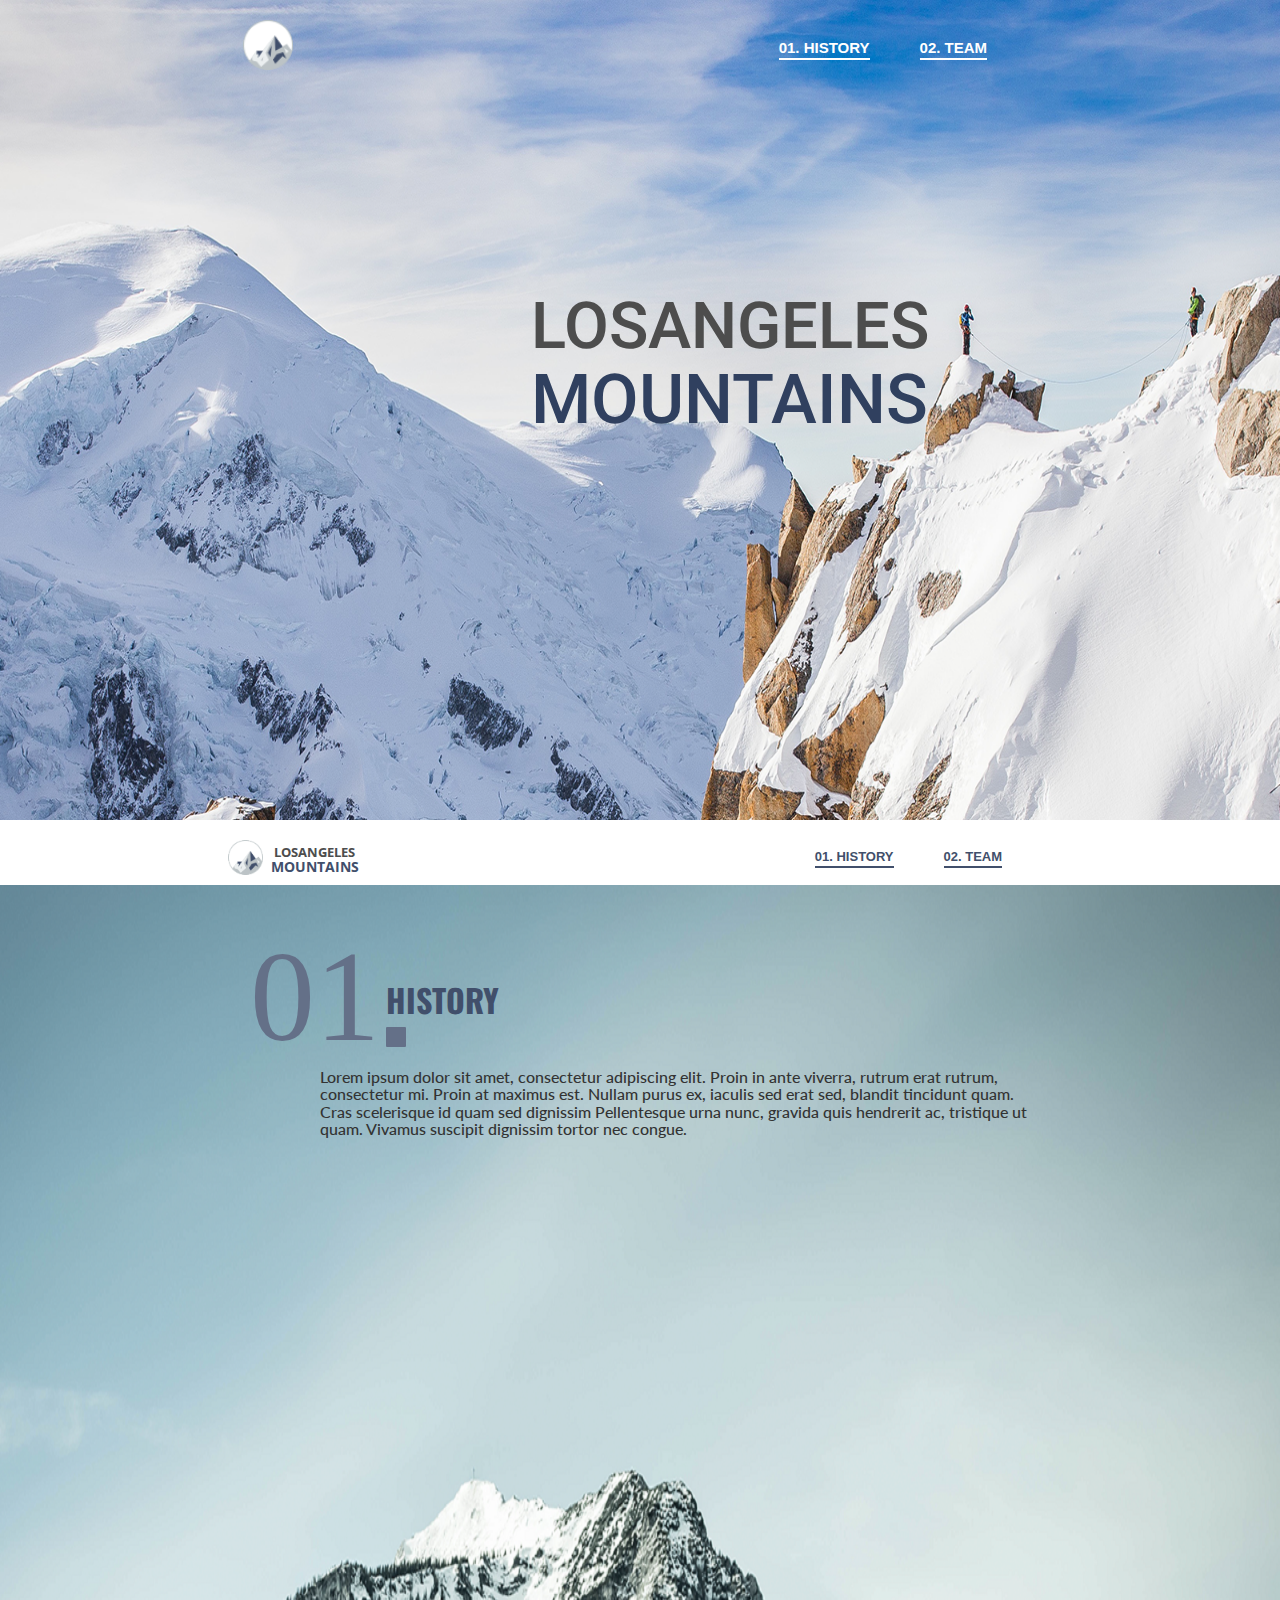
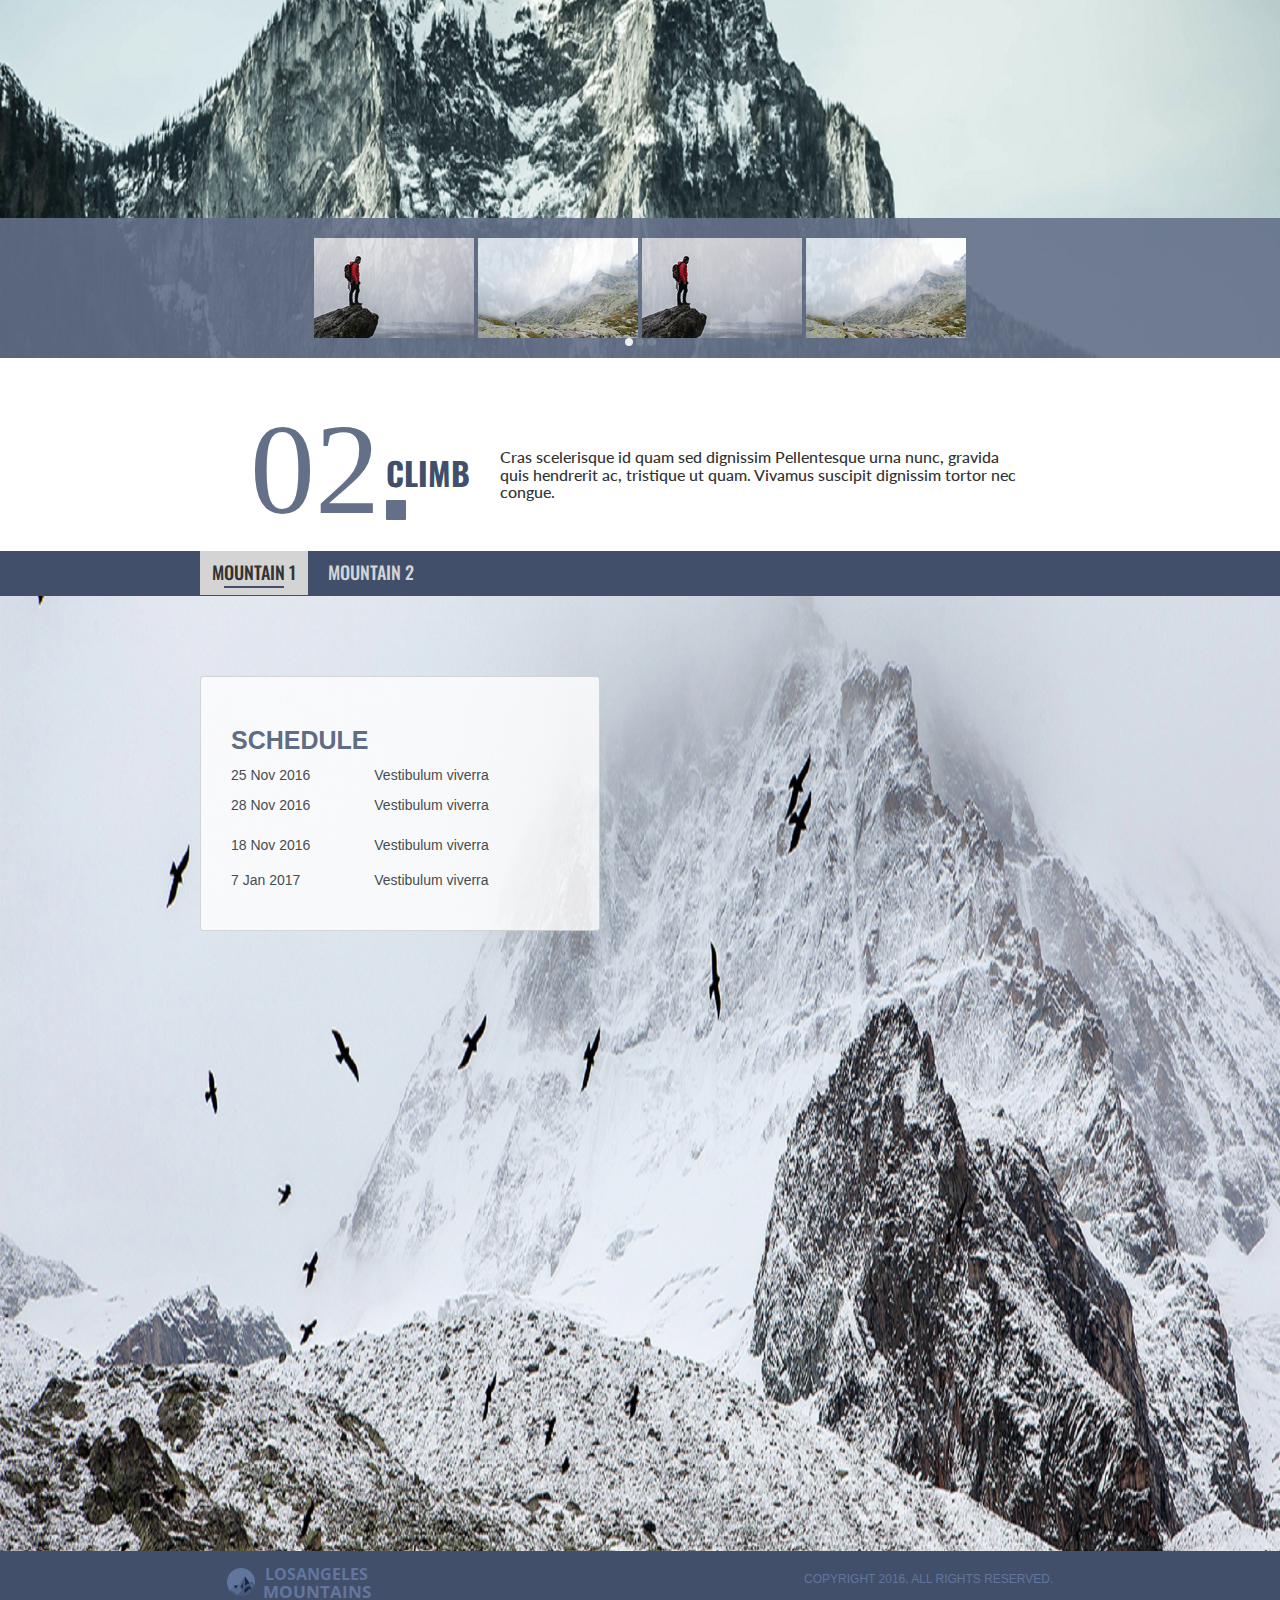
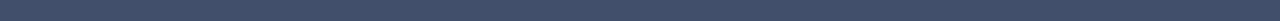
<file: index.html>
<!DOCTYPE html>
<html>
<head>
  
  <link rel="stylesheet" type="text/css" href="index.css">
  <link rel="stylesheet" href="https://cdn.jsdelivr.net/npm/bootstrap@5.0.0/dist/css/bootstrap.min.css">
  <link href="https://fonts.googleapis.com/css?family=Oswald" rel="stylesheet">
  <link href="https://fonts.googleapis.com/css?family=Abel|Abril+Fatface|Acme|Alegreya|Alegreya+Sans|Anton|Archivo|Archivo+Black|Archivo+Narrow|Arimo|Arvo|Asap|Asap+Condensed|Bebas|Bitter|Bowlby+One+SC|Bree+Serif|Cabin|Cairo|Catamaran|Crete+Round|Crimson+Text|Cuprum|Dancing+Script|Dosis|Droid+Sans|Droid+Serif|EB+Garamond|Exo|Exo+2|Faustina|Fira+Sans|Fjalla+One|Francois+One|Gloria+Hallelujah|Hind|Inconsolata|Indie+Flower|Josefin+Sans|Julee|Karla|Lato|Libre+Baskerville|Libre+Franklin|Lobster|Lora|Mada|Manuale|Maven+Pro|Merriweather|Merriweather+Sans|Montserrat|Montserrat+Subrayada|Mukta+Vaani|Muli|Noto+Sans|Noto+Serif|Nunito|Open+Sans|Open+Sans+Condensed:300|Oswald|Oxygen|PT+Sans|PT+Sans+Caption|PT+Sans+Narrow|PT+Serif|Pacifico|Passion+One|Pathway+Gothic+One|Play|Playfair+Display|Poppins|Questrial|Quicksand|Raleway|Roboto|Roboto+Condensed|Roboto+Mono|Roboto+Slab|Ropa+Sans|Rubik|Saira|Saira+Condensed|Saira+Extra+Condensed|Saira+Semi+Condensed|Sedgwick+Ave|Sedgwick+Ave+Display|Shadows+Into+Light|Signika|Slabo+27px|Source+Code+Pro|Source+Sans+Pro|Spectral|Titillium+Web|Ubuntu|Ubuntu+Condensed|Varela+Round|Vollkorn|Work+Sans|Yanone+Kaffeesatz|Zilla+Slab|Zilla+Slab+Highlight" rel="stylesheet">
  <link rel="stylesheet" href="https://maxcdn.bootstrapcdn.com/bootstrap/3.4.1/css/bootstrap.min.css">
  <script src="https://ajax.googleapis.com/ajax/libs/jquery/3.6.4/jquery.min.js"></script>
  <script src="https://maxcdn.bootstrapcdn.com/bootstrap/3.4.1/js/bootstrap.min.js"></script>
 </head>
<body>
    <section class="section1 d-flex flex-column ">
        <nav class="d-flex flex-row justify-content-around" >
            <img src="images/logo.png" alt="logo" class="logo"/>
            <div class="d-flex flex-row justify-content-around">
                <h1 class="navItem " >01. HISTORY</h1>
                <h1 class="navItem">02. TEAM</h1>
            </div>
           
        </nav>
        <div  class="mainContain d-flex flex-row justify-content-center">
          <h1 class="mainHeading" >LOSANGELES <br>
          <span class="mainHeading1" >MOUNTAINS</span></h1>
      </div>
      
    </section>
    <section class="section2">
        <div class="d-flex flex-row justify-content-around">
            <div class="d-flex flex-row justify-content-start">
                <img src="images/logo.png" alt="logo" class="logo1" />
                <div class="containerHeading">
                    <h1 style="color:#4d4d4d ;font-size:13px;" class="content2">LOSANGELES <br>
                    <span style="color: #414f6b ;font-size:14px;">MOUNTAINS</span></h1>
                </div>
            </div>

            <div class="d-flex flex-row mb-3">
                <h1 class="navItem1" >01. HISTORY</h1>
                <h1 class="navItem1">02. TEAM</h1>
            </div>
           
        </div>
    </section>

    <section class="section3">

      <div class="d-flex flex-row justify-content-center" style="margin-left: 250px;margin-right:250px ;">
        <div class="d-flex flex-column justify-content-around">
            <div class="d-flex flex-row">
              <h1 class="rollNum mr-2">01</h1>
            <div class="d-flex flex-column contentList">
              <h1 class="rolNumText">HISTORY</h1>
              <div class="square-shape"></div>
            </div>
          </div>
        <div style="margin-top:-30px; margin-left: 70px;">
            <h1 class="section3Content">Lorem ipsum dolor sit amet, consectetur adipiscing elit. Proin in ante viverra, rutrum erat rutrum, consectetur mi. Proin at maximus est. Nullam purus ex, iaculis sed erat sed, blandit tincidunt quam. Cras scelerisque id quam sed dignissim Pellentesque urna nunc, gravida quis hendrerit ac, tristique ut quam. Vivamus suscipit dignissim tortor nec congue. </h1>
        </div>
       </div>
      
       </div>

    <!-- carousel part-->
    <div class="carouselContainer">
      <div id="myCarousel" class="carousel slide" data-ride="carousel">
        <!-- Indicators -->
        <ol class="carousel-indicators ">
          <li data-target="#myCarousel" data-slide-to="0" class="active"></li>
          <li data-target="#myCarousel" data-slide-to="1"></li>
          <li data-target="#myCarousel" data-slide-to="2"></li>
        </ol>
    
        <!-- Wrapper for slides -->
        <div class="carousel-inner">
          <div class="item active">
            <div>
                <img src="images/slide1.png" alt="Los Angeles" style="width:160px; height: 100px;">
                <img src="images/slide2.png" alt="Los Angeles" style="width:160px; height: 100px;">
                <img src="images/slide1.png" alt="Los Angeles" style="width:160px; height: 100px;">
                <img src="images/slide2.png" alt="Los Angeles" style="width:160px; height: 100px;">
                </div>
          </div>
    
          <div class="item">
            <div>
            <img src="images/slide1.png" alt="Los Angeles" style="width:160px; height: 100px;">
            <img src="images/slide2.png" alt="Los Angeles" style="width:160px; height: 100px;">
            <img src="images/slide1.png" alt="Los Angeles" style="width:160px; height: 100px;">
            <img src="images/slide2.png" alt="Los Angeles" style="width:160px; height: 100px;">
            </div>
          </div>
        
          <div class="item">
            <div>
                <img src="images/slide1.png" alt="Los Angeles" style="width:160px; height: 100px;">
                <img src="images/slide2.png" alt="Los Angeles" style="width:160px; height: 100px;">
                <img src="images/slide1.png" alt="Los Angeles" style="width:160px; height: 100px;">
                <img src="images/slide2.png" alt="Los Angeles" style="width:160px; height: 100px;">
                </div>
          </div>
        </div>
    
       
      </div>
    </div> 
 
    </section>

    <section class="section2" >
      <div style="margin-left: 250px;margin-right:250px ;">
      <div class="d-flex flex-column">
        <div class="d-flex flex-row">
        <h1 class="rollNum mr-2">02</h1>
     <div class="d-flex flex-column contentList">
        <h1 class="rolNumText">CLIMB</h1>
        <div class="square-shape"></div>
       
    </div>
    <div class="section4Content">
      <h1 class="section3Content">Cras scelerisque id quam sed dignissim Pellentesque urna nunc, gravida quis hendrerit ac, tristique ut quam. Vivamus suscipit dignissim tortor nec congue.  </h1>
    </div>
    </div>
   </div>
   </div>

    </section>
    <section class="section5">
     <div class="mainbar">
      <div class="d-flex flex-row " style="margin-left: 180px;">
        <h1 class="tabOptions" style="background-color: rgb(212, 212, 212);padding: 12px;margin-top: 0px;">MOUNTAIN 1</h1>
        <h1 class="tabOptions1" style="color: rgb(212, 212, 212);">MOUNTAIN 2</h1>
      </div>

     </div> 
     
      <!--card -->
      <div class="card">
        <h1 class="cardHeading">SCHEDULE</h1>
        <P class="cardContent">25 Nov 2016    <span style="margin-left: 60px;"> Vestibulum viverra</span></P>
        <P class="cardContent">28 Nov 2016    <span style="margin-left: 60px;"> Vestibulum viverra</span></P>
        <P class="cardContent mb-4 mt-3">18 Nov 2016    <span style="margin-left: 60px;"> Vestibulum viverra</span></P>
        <P class="cardContent">7  Jan 2017    <span style="margin-left: 70px;"> Vestibulum viverra</span></P>
      </div>
      <!--footer-->
      
      <div class="footer p-3">
        <div class="d-flex flex-row justify-content-around">
          <div class="d-flex flex-row justify-content-start">
            <img src="images/logodark.png" alt="logo" class="logo3" />
            <div class="containerHeading ml-2">
              <h1 style="color: #63769d; font-size: 16px;" class="content2">
                LOSANGELES <br />
                <span style="color: #63769d; font-size: 17px;">MOUNTAINS</span>
              </h1>
            </div>
          </div>
      
          <div class="mb-0">
            <p style="color: #63769d; font-size: 12px;margin-top: 10px;">COPYRIGHT 2016, ALL RIGHTS RESERVED.</p>
          </div>
        </div>
      </div>


    </section>

</body>
</html>
</file>
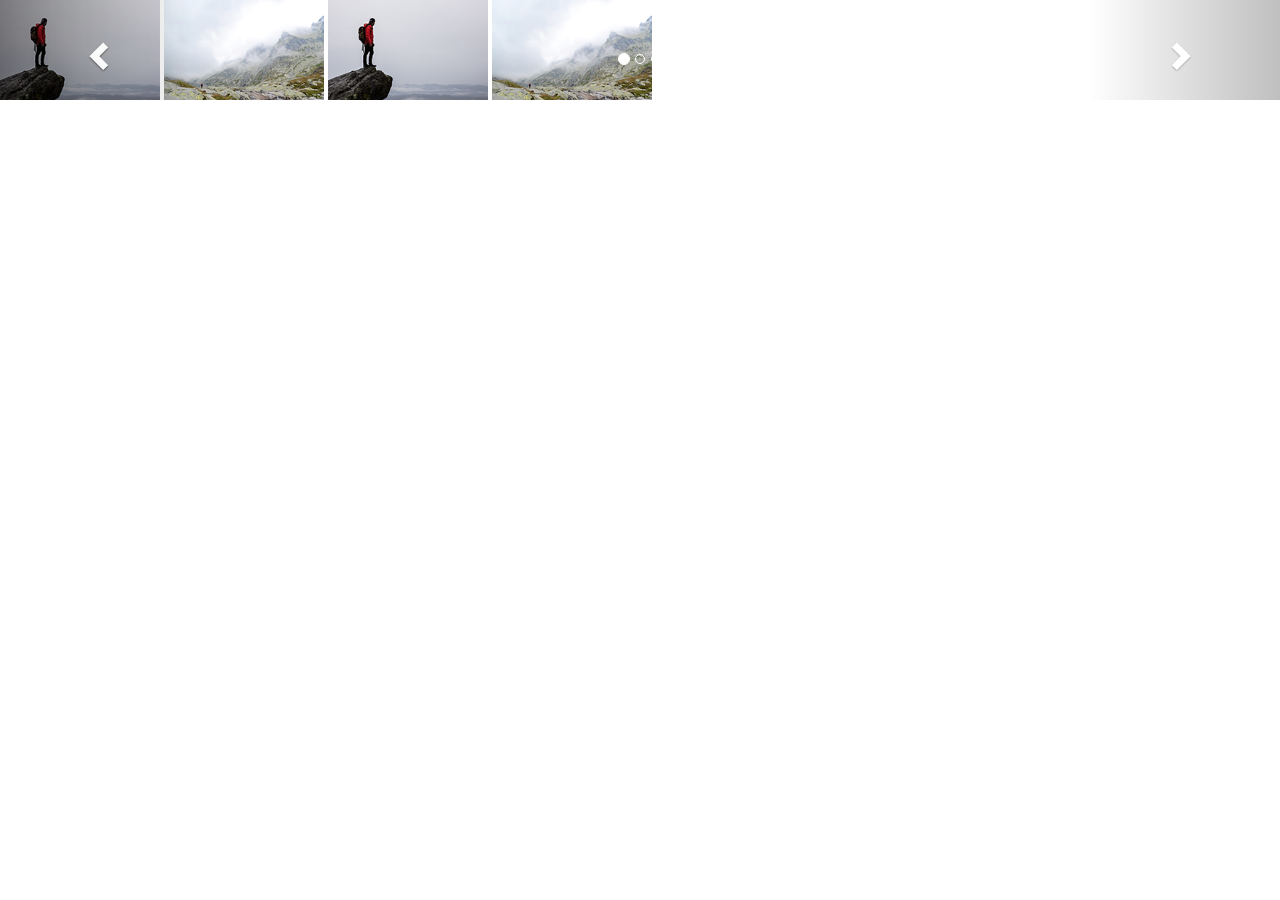
<file: htmlfile.html>
<!DOCTYPE html>
<html>
<head>
  <title>Carousel Example</title>
  <link rel="stylesheet" href="https://maxcdn.bootstrapcdn.com/bootstrap/3.4.1/css/bootstrap.min.css">
  <script src="https://ajax.googleapis.com/ajax/libs/jquery/3.6.4/jquery.min.js"></script>
  <script src="https://maxcdn.bootstrapcdn.com/bootstrap/3.4.1/js/bootstrap.min.js"></script>
</head>
<body>
  <div id="myCarousel" class="carousel slide" data-ride="carousel">
    <!-- Indicators -->
    <ol class="carousel-indicators">
      <li data-target="#myCarousel" data-slide-to="0" class="active"></li>
      <li data-target="#myCarousel" data-slide-to="1"></li>
      <li data-target="#myCarousel" data-slide-to="2"></li>
    </ol>

    <!-- Wrapper for slides -->
    <div class="carousel-inner">
      <div class="item active">
        <div>
            <img src="images/slide1.png" alt="Los Angeles" style="width:160px; height: 100px;">
            <img src="images/slide2.png" alt="Los Angeles" style="width:160px; height: 100px;">
            <img src="images/slide1.png" alt="Los Angeles" style="width:160px; height: 100px;">
            <img src="images/slide2.png" alt="Los Angeles" style="width:160px; height: 100px;">
            </div>
      </div>

      <div class="item">
        <div>
        <img src="images/slide1.png" alt="Los Angeles" style="width:160px; height: 100px;">
        <img src="images/slide2.png" alt="Los Angeles" style="width:160px; height: 100px;">
        <img src="images/slide1.png" alt="Los Angeles" style="width:160px; height: 100px;">
        <img src="images/slide2.png" alt="Los Angeles" style="width:160px; height: 100px;">
        </div>
      </div>
    
      <div class="item">
        <div>
            <img src="images/slide1.png" alt="Los Angeles" style="width:160px; height: 100px;">
            <img src="images/slide2.png" alt="Los Angeles" style="width:160px; height: 100px;">
            <img src="images/slide1.png" alt="Los Angeles" style="width:160px; height: 100px;">
            <img src="images/slide2.png" alt="Los Angeles" style="width:160px; height: 100px;">
            </div>
      </div>
    </div>

    <!-- Left and right controls -->
    <a class="left carousel-control" href="#myCarousel" data-slide="prev">
      <span class="glyphicon glyphicon-chevron-left"></span>
      <span class="sr-only">Previous</span>
    </a>
    <a class="right carousel-control" href="#myCarousel" data-slide="next">
      <span class="glyphicon glyphicon-chevron-right"></span>
      <span class="sr-only">Next</span>
    </a>
  </div>
</body>
</html>
</file>
<file: index.css>
.section1 {
  background-image: url("images/bg1.png");
  background-repeat: no-repeat;
  background-size: cover;
  background-position: center;
  background-size: 100% 100%;
  padding-top: 20px;
  margin: 0;
  width: 100%;
  height: 820px;
}

.logo {
  width: 50px;
  height: 50px;
}
.mainContain{
  padding-top: 80px;
}
.mainHeading {
  color: #4d4d4d;
  font-size: 65px;
  font-weight: 520;
  font-family:"Roboto";
  
}

.mainHeading1 {
  color: #30405f;
  font-size: 69px;
  font-weight: 500;
}

.navItem {
  font-size: 15px;
  font-family: Arial, Helvetica, sans-serif;
  font-weight: 600;
  color: white;
  position: relative;
  margin-right: 50px;
  margin-bottom: 14px;
}

.navItem::after {
  content: "";
  position: absolute;
  left: 0;
  bottom: -3px; /* Adjust the value to control the gap size */
  width: 100%;
  height: 2px;
  background-color: white;
}

.mainContain {
  margin-top: 120px;
  margin-left: 180px;
}

.section2 {
 
  padding-top: 20px;
  margin: 0;
  width: 100%;

}

.content2 {
  font-family: "Open Sans", Arial, sans-serif;
  font-weight: bold;
  text-align: center;
  width: 100%;
}

.containerHeading {
  margin-top: -15px;
}

.logo1 {
  width: 35px;
  height: 35px;
  margin-right: 8px;
}

.navItem1 {
  font-size: 13px;
  font-family: Arial, Helvetica, sans-serif;
  font-weight: 600;
  color: #414f6b;
  position: relative;
  margin-right: 50px;
  margin-top: 10px;
  margin-bottom: 10px;
}

.navItem1::after {
  content: "";
  position: absolute;
  left: 0;
  bottom: -3px; /* Adjust the value to control the gap size */
  width: 100%;
  height: 2px;
  background-color: #414f6b;
}

.section3 {
  background-image: url("images/bg2.png");
  background-repeat: no-repeat;
  background-size: cover;
  background-position: center;
  background-size: 100% 100%;
  padding-top: 20px;
 
  width: 100%;
  height: 100%;
 
}

.rollNum {
  font-size: 130px;
  font-family: fantasy;
  color: #647088;
}

.rolNumText {
  font-size: 32px;
  font-family: 'Oswald';
  font-weight: bold;
  color: #414f6b;
}

.contentList {
  margin-top: 57px;
  margin-left: 6px;
}

.square-shape {
  width: 20px;
  height: 20px;
  background-color: #647088;
  border-radius: 1px;
}

.section3Content {
  font-size: 16px;
  font-family: "Lato";
}

.carouselContainer {
  background-color: #647088;
  opacity: 0.9; /* Adjust the opacity value as needed */
  width: 100vw;
  padding: fixed;
  padding: 20px;
  display: flex;
  flex-direction: row;
  justify-content: center;
  margin-top: 670px;
 
}

.carousel-indicators li {
  background-color: #7c8597 !important; /* Set the background color */
  width: 8px !important; /* Set the width */
  height: 8px !important; /* Set the height */
  border-radius: 50% !important; /* Make it round */
  border: none !important;
  margin-left: 3px !important;
  margin-top: 30px !important;
  margin-bottom: -90px !important;
}

.carousel-indicators li.active {
  background-color: white !important; /* Set the active indicator color */
}

.section4Content {
  margin-top: 50px;
  margin-left: 30px;
}

.section5 {
  background-image: url("images/bg3.png");
  background-repeat: no-repeat;
  background-size: cover;
  background-position: center;
  background-size: 100% 100%;

  width: 100%;
  height: 100%;
}

.mainbar {
  background-color: #414f6b;
  width: 100%;
  margin-top: 0px;
  height: 45px;
}

.tabOptions {
  font-family: Oswald;
  font-size: 18px;
  margin-left: 20px;
  margin-top: 12px;
  position: relative;
}

.tabOptions1 {
  font-family: Oswald;
  font-size: 18px;
  margin-left: 20px;
  margin-top: 12px;
  position: relative;
}

.tabOptions::after {
  content: "";
  position: absolute;
  left: 50%;
  transform: translateX(-50%);
  top: 35px;
  width: 60px; /* Adjust the width as needed */
  height: 2px;
  background-color: #414f6b;
}

.card {
  margin-top: 80px;
  background-color: rgb(221, 218, 218);
  padding: 30px;
  width:400px;
  opacity: 0.8;
 margin-left: 200px;
}

.cardHeading {
  font-size: 25px;
  font-weight: bold;
  color: #414f6b;
}

.cardContent {
  font-size: 14px;
  margin-right: 20px;
}

.footer {
  width: 100vw;
  margin-top: 620px;
  height: 70px;
  background-color: #414f6b;
  
}

.logo3 {
  width: 28px;
  height: 28px;
  margin-top: 7px;
  margin-right: 8px;
}


/* Responsive styles */
@media only screen and (max-width: 480px) {
  .section1{
    height: 820px;
  }
  .mainContain {
    padding-top: 30px;
  }

  .mainHeading {
    font-size: 19px;
  }

  .mainHeading1 {
    font-size: 20px;
  }
}

@media only screen and(min-width: 481px) and (max-width: 768px) {
  .mainContain {
    padding-top: 50px;
    display: flex;
    flex-direction: row;
    justify-content: center;
  }

  .mainHeading {
    font-size: 30px;
  }

  .mainHeading1 {
    font-size: 35px;
  }
}

@media only screen and (min-width: 769px) and (max-width: 1024px) {
  .mainContain {
    padding-top: 90px;
  }

  .mainHeading {
    font-size: 60px;
  }

  .mainHeading1 {
    font-size: 65px;
  }
}
</file>
